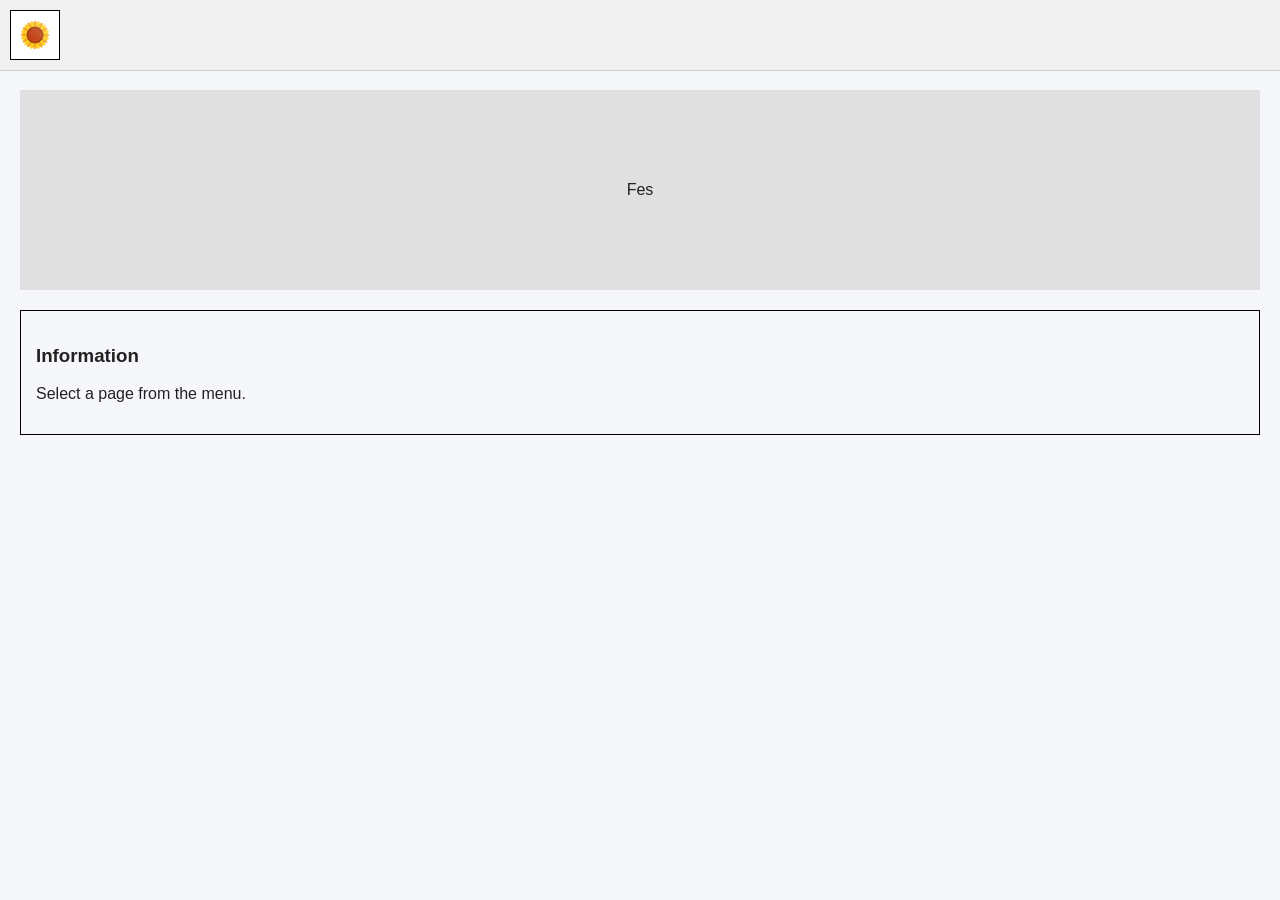
<file: fes.html>
<!DOCTYPE html>
<html lang="ja">
<head>
    <meta charset="UTF-8">
    <meta name="viewport" content="width=device-width, initial-scale=1.0">
    <title>Fes</title>
    <link rel="stylesheet" href="css/style.css">
</head>
<body>
    <header>
        <div id="logo-button" class="logo-placeholder">
            <img src="images/website_logo.png" alt="menu">
        </div>
    </header>

    <div class="wrapper">
        <nav id="sidebar" class="sidebar" aria-label="site menu">
            <h2>Menu</h2>
            <ul>
                <li><a href="mainscreen.html">Top</a></li>
                <li><a href="home.html">家</a></li>
                <li><a href="festival.html">お祭り</a></li>
                <li><a class="active" href="fes.html">フェス</a></li>
            </ul>
        </nav>

        <main>
            <div class="media-placeholder">
                <p>Fes</p>
            </div>

            <div class="event-info">
                <h3>Information</h3>
                <p>Select a page from the menu.</p>
            </div>
        </main>
    </div>

    <script src="script.js"></script>
</body>
</html>
</file>
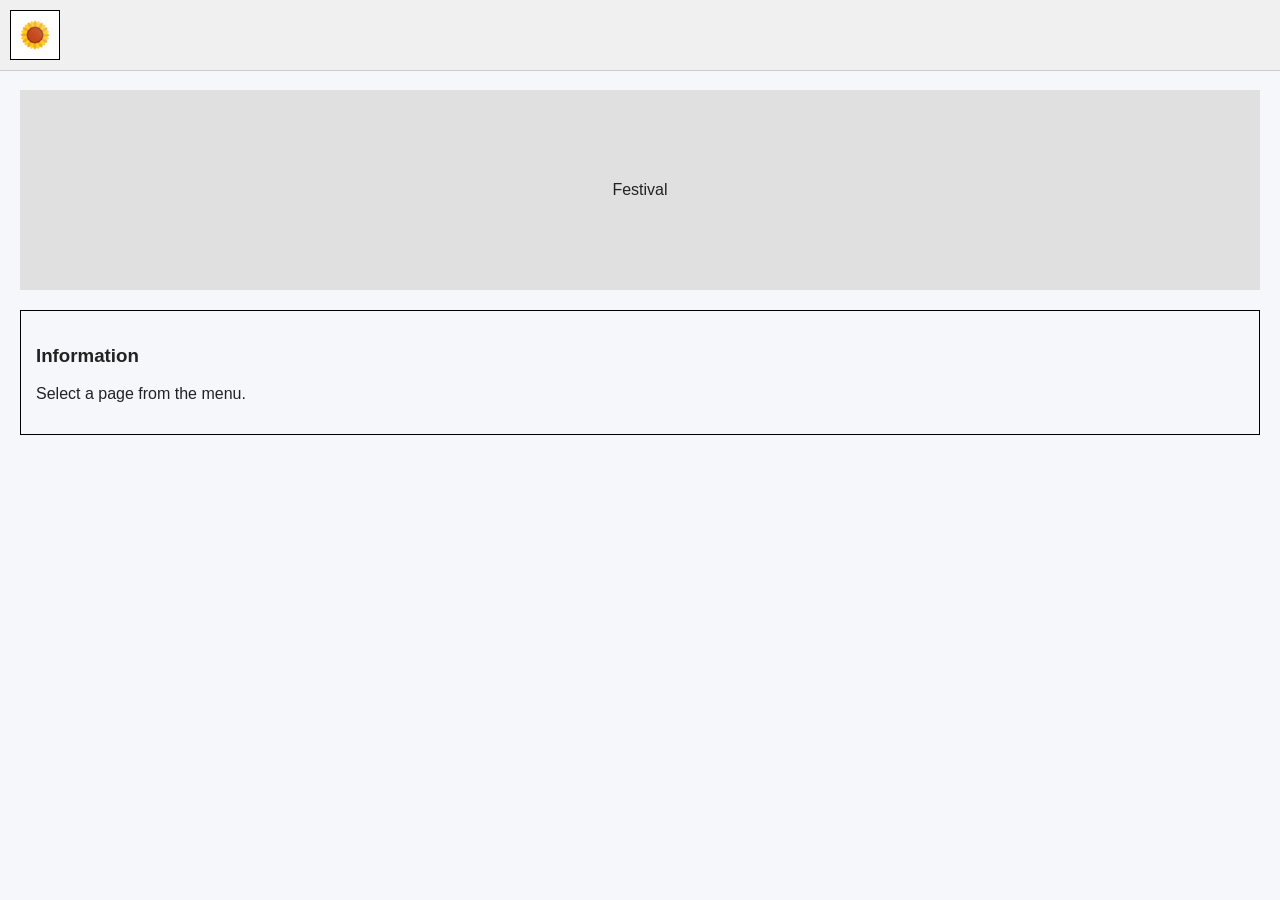
<file: festival.html>
<!DOCTYPE html>
<html lang="ja">
<head>
    <meta charset="UTF-8">
    <meta name="viewport" content="width=device-width, initial-scale=1.0">
    <title>Festival</title>
    <link rel="stylesheet" href="css/style.css">
</head>
<body>
    <header>
        <div id="logo-button" class="logo-placeholder">
            <img src="images/website_logo.png" alt="menu">
        </div>
    </header>

    <div class="wrapper">
        <nav id="sidebar" class="sidebar" aria-label="site menu">
            <h2>Menu</h2>
            <ul>
                <li><a href="mainscreen.html">Top</a></li>
                <li><a href="home.html">家</a></li>
                <li><a class="active" href="festival.html">お祭り</a></li>
                <li><a href="fes.html">フェス</a></li>
            </ul>
        </nav>

        <main>
            <div class="media-placeholder">
                <p>Festival</p>
            </div>

            <div class="event-info">
                <h3>Information</h3>
                <p>Select a page from the menu.</p>
            </div>
        </main>
    </div>

    <script src="script.js"></script>
</body>
</html>
</file>
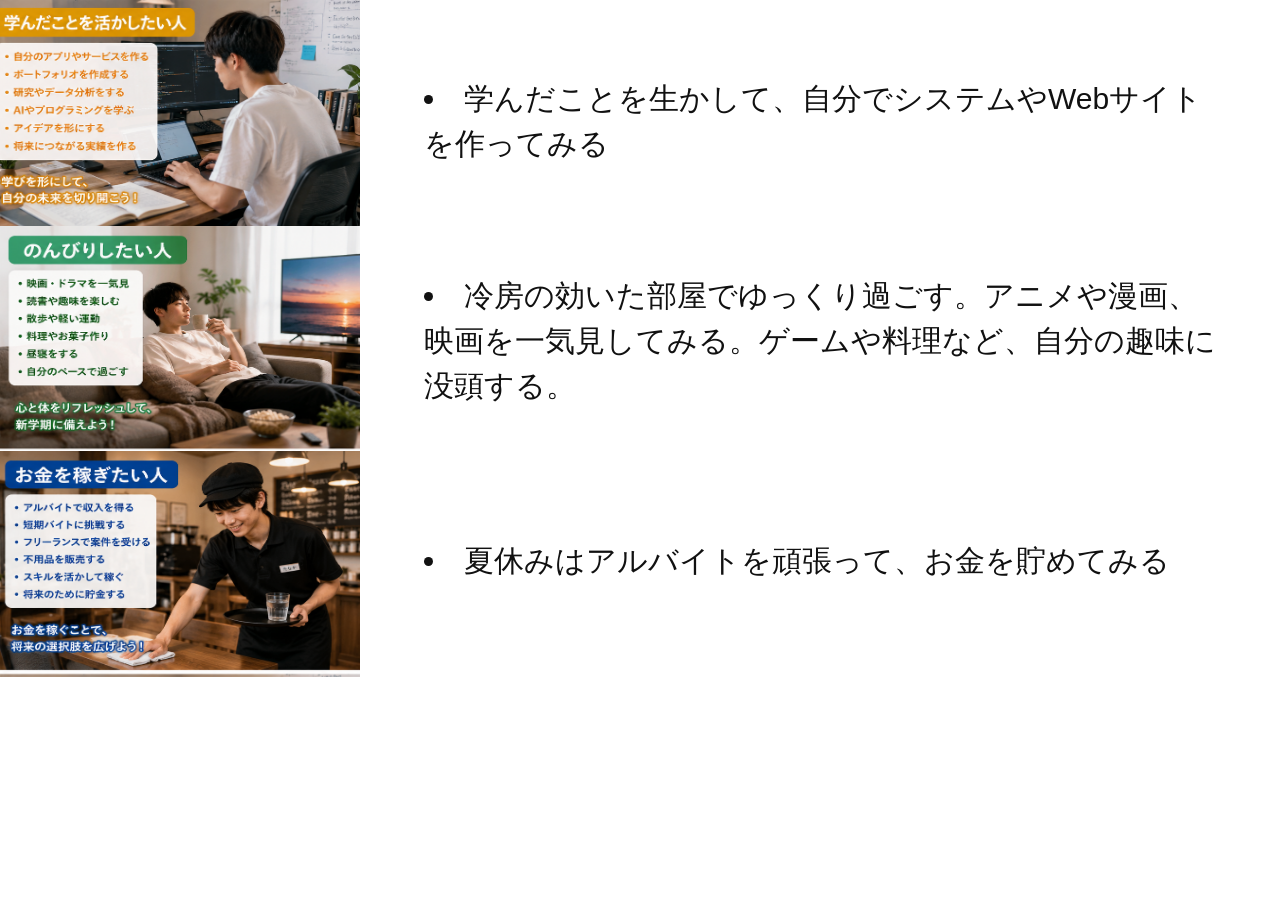
<file: home.html>
<!DOCTYPE html>
<html lang="ja">
<head>
    <meta charset="UTF-8">
    <meta name="viewport" content="width=device-width, initial-scale=1.0">
    <title>Home</title>
    <link rel="stylesheet" href="css/home.css">
</head>
<body>
    <div class="main">
        <div class="left">

            <div class="photo">
                <img src="home_images/ChatGPT Image 2026年6月26日 14_58_28,1.png" alt="学ぶ">
            </div>

            <div class="photo">
                <img src="home_images/ChatGPT Image 2026年6月26日 14_58_28.png" alt="のんびり">
            </div>

            <div class="photo">
                <img src="home_images/ChatGPT Image 2026年6月26日 15_03_33.png" alt="アルバイト">
            </div>

        </div>

        <!-- 右側 -->
        <div class="right">
             <div class="text"><li>学んだことを生かして、自分でシステムやWebサイトを作ってみる</li></div>

             <div class="text"><li>冷房の効いた部屋でゆっくり過ごす。アニメや漫画、映画を一気見してみる。ゲームや料理など、自分の趣味に没頭する。</li></div>

            <div class="text"><li>夏休みはアルバイトを頑張って、お金を貯めてみる</li></div>
        </div>

    </div>


</body>
    
</html>
</file>
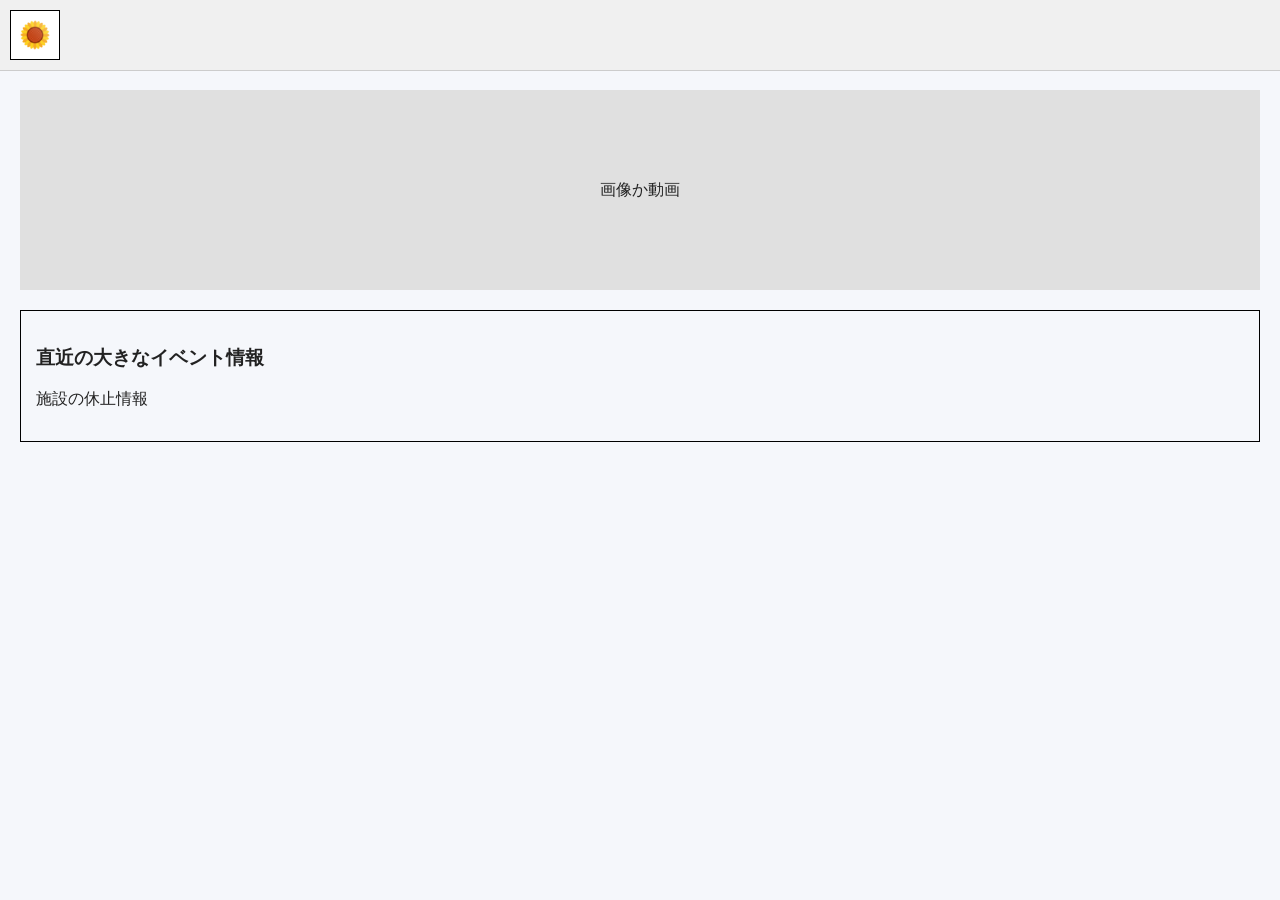
<file: mainscreen.html>
<!DOCTYPE html>
<html lang="ja">
<head>
    <meta charset="UTF-8">
    <meta name="viewport" content="width=device-width, initial-scale=1.0">
    <title>大学生におすすめの夏休みの過ごし方</title>

    <link rel="stylesheet" href="css/style.css">
</head>
<body>

    <header>
        <div id="logo-button" class="logo-placeholder">
    <img src="images/website_logo.png" alt="メニューを開く">
</div>
    </header>

    <div class="wrapper">
        <nav id="sidebar" class="sidebar">
            <h2>夏休みのプラン一覧</h2>
            <ul>
                <li><a href="fes.html">プラン1 フェス</a></li>
                <li><a href="festival.html">プラン2 お祭り</a></li>
                <li><a href="home.html">プラン3 家</a></li>
            </ul>
        </nav>

        <main>
            <div class="media-placeholder">
                <p>画像か動画</p>
            </div>

            <div class="event-info">
                <h3>直近の大きなイベント情報</h3>
                <p>施設の休止情報</p>
            </div>
        </main>
    </div>

    <script src="script.js"></script>
</body>
</html>
</file>
<file: css/style.css>
* {
    box-sizing: border-box;
}

html,
body {
    margin: 0;
    padding: 0;
    min-height: 100vh;
    font-family: Arial, "Hiragino Kaku Gothic ProN", "Yu Gothic", sans-serif;
    color: #222;
    background: #f5f7fb;
    overflow-x: hidden;
}

.side-menu {
    position: fixed;
    top: 0;
    left: 0;
    width: 220px;
    height: 100vh;
    padding: 28px 18px;
    background: #25324a;
    color: #fff;
}

.side-menu h1 {
    margin: 0 0 24px;
    font-size: 24px;
    font-weight: 700;
}

.side-menu a {
    display: block;
    margin-bottom: 10px;
    padding: 12px 14px;
    color: #e9eef8;
    text-decoration: none;
    border-radius: 8px;
    transition: background-color 0.2s ease, color 0.2s ease;
}

.side-menu a:hover,
.side-menu a.active {
    background: #ffffff;
    color: #25324a;
}

.main-content {
    margin-left: 220px;
    padding: 48px;
}

.main-content h2 {
    margin-top: 0;
    font-size: 32px;
}

header {
    position: fixed;
    top: 0;
    left: 0;
    z-index: 1000;
    display: flex;
    align-items: center;
    gap: 12px;
    width: 100%;
    padding: 10px;
    background-color: #f0f0f0;
    border-bottom: 1px solid #ccc;
}

.logo-placeholder {
    width: 50px;
    height: 50px;
    padding: 5px;
    background-color: #fff;
    border: 1px solid #000;
    cursor: pointer;
}

.logo-placeholder img {
    width: 100%;
    height: 100%;
    object-fit: contain;
}

.wrapper {
    display: flex;
    width: 100%;
    margin-top: 70px;
}

.sidebar {
    position: fixed;
    top: 70px;
    left: -290px;
    z-index: 999;
    width: 250px;
    height: 100vh;
    padding: 20px;
    background-color: #fff;
    border-right: 1px solid #000;
    transition: left 0.3s ease;
}

.sidebar.active {
    left: 0;
}

.sidebar ul {
    margin: 0;
    padding-left: 20px;
}

.sidebar li {
    margin-bottom: 12px;
}

.sidebar a {
    color: #222;
    text-decoration: none;
}

.sidebar a:hover,
.sidebar a.active {
    text-decoration: underline;
}

main {
    flex: 1;
    padding: 20px;
    margin-left: 0;
    transition: margin-left 0.3s ease;
}

.media-placeholder {
    display: flex;
    align-items: center;
    justify-content: center;
    width: 100%;
    height: 200px;
    margin-bottom: 20px;
    background-color: #e0e0e0;
}

.event-info {
    padding: 15px;
    border: 1px solid #000;
}

@media (max-width: 700px) {
    .side-menu {
        position: static;
        width: 100%;
        height: auto;
        padding: 18px;
    }

    .side-menu a {
        display: inline-block;
        margin-right: 8px;
    }

    .main-content {
        margin-left: 0;
        padding: 28px 18px;
    }
}
</file>
<file: css/home.css>
* {
  margin: 0;
  padding: 0;
  box-sizing: border-box;
}

body {
  font-family: "Yu Gothic", "Meiryo", sans-serif;
  background: #fff;
  color: #111;
}

.container {
  width: 1200px;
  height: 720px;
  margin: 30px auto;
  overflow: hidden;
}

h1 {
  height: 70px;
  line-height: 70px;
  text-align: center;
  font-size: 30px;
  font-weight: 500;
  color: #555;
  border-bottom: 2px solid #888;
}

.main {
  display: flex;
  width: 100%;
  height: 720px;
}

.left {
  width: 360px;
  height: 470px;
  border-right: 0px solid #888;
}

.photo {
  width: 100%;
  height: 48%;
}

.photo:last-child {
  border-bottom: none;
}

.photo img {
  width: 100%;
  height: 100%;
}

.right {
    flex: 1;
    padding: 28px 34px;
}

.right ul {
  list-style-position: outside;
  padding-left: 35px;
}

.right li {
  font-size: 30px;
  line-height: 1.5;
  margin-bottom: 35px;
  font-weight: 400;
}

.text{
    height:220px;         
    display:flex;
    align-items:center;    
    font-size:25px;
    padding:0 30px;
}
</file>
